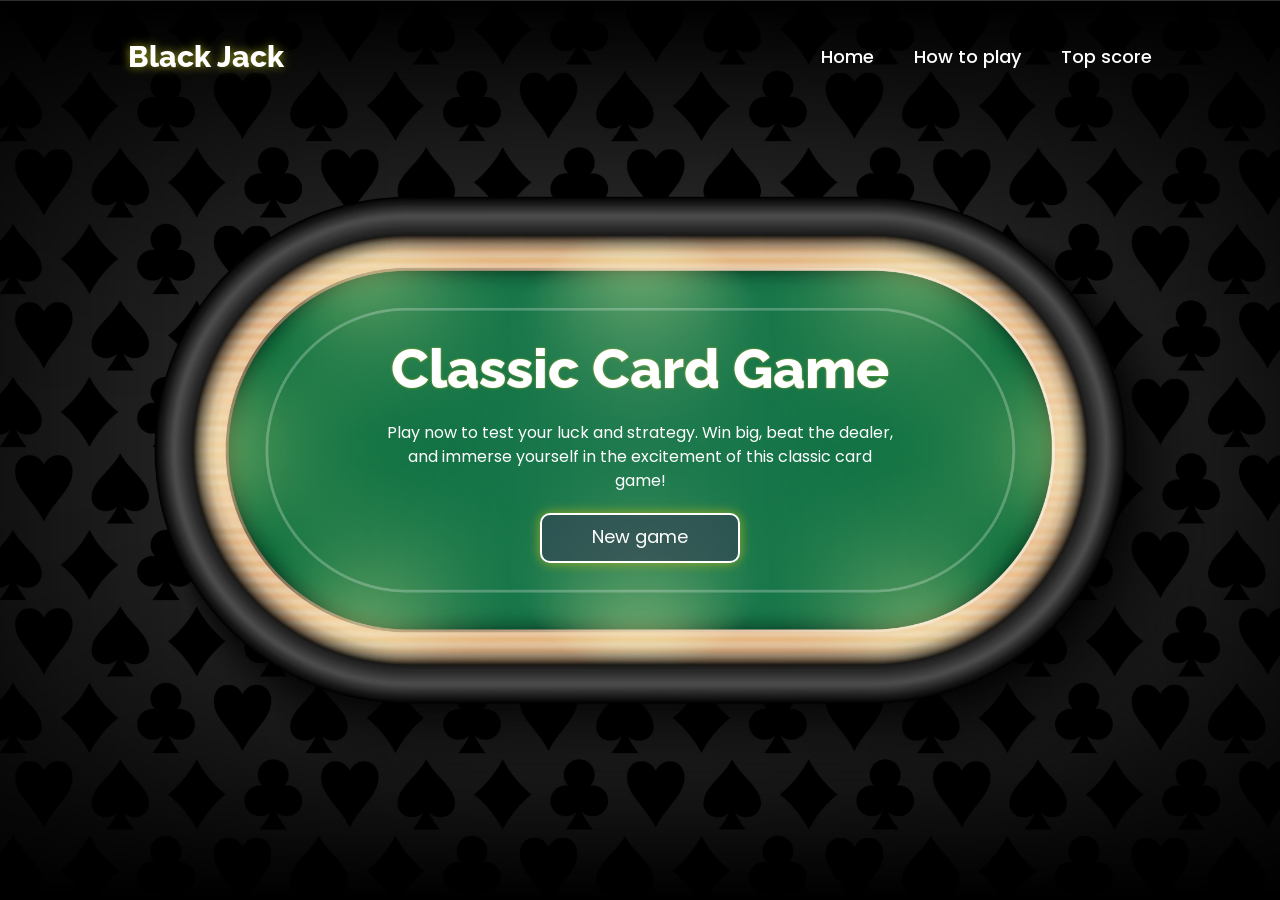
<file: Index.html>
<!DOCTYPE html>
<html lang="en">

<head>
  <meta charset="UTF-8">
  <meta name="viewport" content="width=device-width, initial-scale=1.0">
  <link rel="stylesheet"
    href="https://cdnjs.cloudflare.com/ajax/libs/modern-normalize/0.6.0/modern-normalize.min.css" />
  <link rel="preconnect" href="https://fonts.googleapis.com" />
  <link rel="preconnect" href="https://fonts.gstatic.com" crossorigin />
  <link href="https://fonts.googleapis.com/css2?family=Poppins:wght@400;600&family=Raleway:wght@800&display=swap"
    rel="stylesheet" />

  <link rel="stylesheet" href="./css/style.css" />
  <title>BlackJack Game</title>
</head>

<body>
  <header class="header">
    <div class="header-container">
      <a href="#" class="logo link">Black Jack</a>
      <nav class="main-nav">
        <a class="link" href="#">Home</a>
        <a class="modal-lnk link" href="#">How to play</a>
        <a class="link" href="#">Top score</a>
      </nav>
    </div>
  </header>

  <main class="main">
    <div class="section-wraper">
      <section class="game-section">
        <h2>Dealer: <span class="dealer-score"></span></h2>
        <div class="dealer-cards">
          <img class="back-card" src="./image/cards/BACK.png" alt="" />
        </div>


        <h2>Player: <span class="player-score"></span></h2>
        <div class="player-cards"></div>
        <div class="btn-wraper">
          <button class="hit-btn button">hit</button>
          <button class="stay-btn button">stay</button>
        </div>

      </section>


      <section class="hero-section">
        <h1 class="hero-header">classic card game</h1>
        <p class="hero-story">
          Play now to test your luck and strategy. Win big, beat the dealer,
          and immerse yourself in the excitement of this classic card game!
        </p>
        <button class="new-game-btn button">New game</button>
      </section>

      
    </div>
  </main>

  <!-- <footer>
      <div class="footer-container">
        <a href="#" class="logo link">Black Jack</a>
        <nav class="main-nav">
          <a class="link" href="#">Home</a>
          <a class="link" href="#">How to play</a>
          <a class="link" href="#">Top score</a>
        </nav>
      </div>
    </footer> -->


  <div class="modal">
    <div class="modal-how-to-play">
      <h2>How to play</h2>
      <p>
        Blackjack, a classic card game, revolves around achieving a hand value
        as close to 21 as possible without exceeding it. Played with standard
        decks of 52 cards, each card holds its own value: number cards (2-10)
        are worth their face value, face cards (Jacks, Queens, Kings) are
        valued at 10 points, and Aces can be counted as either 1 or 11,
        depending on the player's advantage. At the outset, players and the
        dealer are dealt two cards each. Players make decisions to "hit,"
        receiving additional cards to improve their hand's total, or "stand,"
        opting to keep their current hand. If a player's hand value surpasses
        21, they go "bust" and automatically lose the round. The dealer, on
        the other hand, must adhere to a set of predetermined rules, typically
        hitting until their hand value reaches 17 or higher. Victory hinges on
        having a hand value closer to 21 than the dealer's without going bust.
        Achieving a two-card total of 21, known as a "Blackjack" (comprising
        an Ace and a 10-point card).
      </p>
      <button class="got-it-btn button">Got it!</button>
    </div>
  </div>

  <script src="./js/script.js"></script>
</body>


</html>
</file>
<file: css/style.css>
/* ========== VARIABLES ========== */
:root {
  --white-color: #ffffff;
  --green-color: rgb(0, 128, 0);
  --green-colorOpasity: rgba(22, 89, 22, 0.5);
  --text-color: #ffffff;
  --hover-color: rgba(182, 185, 25, 0.8);

  --btn-bg-color: #373e579d;
  --btn-bg-hover-color: #6a0b9dd8;
  --btn-golg-border: rgba(245, 222, 179, 1);

  --cardHeight: 175px;
  --cardWidth: 125px;

  --logo-font: "Raleway", sans-serif;
  --main-font: "Poppins", sans-serif;
}
/* ========== /VARIABLES ========== */


/* ========== GLOBAL ========== */
* {
  user-select: none;
}

.list {
  list-style-type: none;
}

.link {
  text-decoration: none;
}

.button {
  cursor: pointer;
}

h1,
h2,
h3,
h4,
h5,
h6,
p {
  margin-top: 0;
  margin-bottom: 0;
}

ul,
ol {
  padding-left: 0;
  margin-top: 0;
  margin-bottom: 0;
}

img {
  display: block;
}

body {
  font-family: var(--main-font);
  color: var(--text-color);
  background-color: var(--white-color);
  color: var(--white-color);
  overflow: hidden;
}
/* ========== END GLOBAL ========== */


/* ========== HEADER ========== */
.header-container {
  display: flex;
  flex-wrap: wrap;
  z-index: 2;
  justify-content: space-between;
  align-items: center;
  align-self: center;
  position: fixed;
  top: 0;
  left: 0;
  width: 100%;
  padding: 40px 10%;
  background-color: transparent;
}

.main-nav {
  display: flex;
  gap: 40px;
}

.header-icon {
  display: none;
}

.burger-btn {
  background-color: transparent;
  color: var(--white-color);
  border: none;
  outline: none;
  font-size: 20px;
  transition: scale 0.3s;
}

.burger-btn:hover {
  transform: scale(1.3);
}

.main-nav a {
  font-size: 18px;
  color: var(--white-color);
  font-weight: 500;
  transition: color 0.3s;
}

.main-nav a:hover {
  color: var(--hover-color);
}

.logo {
  font-family: var(--logo-font);
  font-size: 30px;
  font-weight: 800;
  color: var(--white-color);
  filter: drop-shadow(0 0 5px var(--hover-color));
}
/* ========== END HEADER ========== */


/* ========== MAIN ========== */
.main {
  min-height: 100vh;
  background-image: url("../image/main-bg2.jpg");
  background-size: cover;
  background-repeat: no-repeat;
  background-position: center;
}

.section-wraper {
  display: flex;
  width: 100%;
  height: 100vh;
}
/* ========== END MAIN ========== */


/* ========== HERO-SECTION ========== */
.hero-section {
  display: flex;
  flex-direction: column;
  gap: 20px;
  justify-content: center;
  align-items: center;
  width: 100%;
  height: 100vh;
  position: fixed;
  left: 0;
}

.hero-story {
  max-width: 40%;
  font-size: 16px;
  line-height: 1.5;
  text-align: center;
}

.hero-header {
  font-family: var(--logo-font);
  font-size: 55px;
  text-transform: capitalize;
  font-weight: 800;
  color: var(--white-color);
  filter: drop-shadow(0 0 1px var(--hover-color));
  text-align: center;
}

.new-game-btn {
  height: 50px;
  width: 200px;
  background-color: var(--btn-bg-color);
  border: 2px solid var(--white-color);
  box-shadow: 0 0 12px var(--hover-color);
  border-radius: 10px;
  outline: none;
  font-size: 18px;
  color: var(--white-color);
  transition: background-color 0.3s;
}

.player-form {
  display: flex;
  flex-direction: column;
  align-items: center;
  justify-content: center;
  gap: 20px;
}

#player-name-input {
  height: 50px;
  width: 300px;
  background-color: #373e573b;
  border: 2px solid var(--white-color);
  box-shadow: 0 0 12px var(--hover-color);
  border-radius: 10px;
  font-size: 18px;
  color: var(--white-color);
  text-align: center;
}

#player-name-input::placeholder {
  color: var(--white-color);
}

.new-game-btn:hover {
  background-color: var(--btn-bg-hover-color);
}
/* ========== END HERO-SECTION ========== */


/* ========== GAME SECTION ========== */
.game-section {
  width: 100%;
  height: 100vh;
  background-color: var(--green-color);
  background-image: radial-gradient(rgba(0, 0, 0, 0.3), rgba(0, 0, 0, 0.6)),
    url("../image/game-bg.jpg");
  background-position: center center;
  background-repeat: no-repeat;
  background-size: cover;
  position: relative;
  z-index: 100;
  left: -100%;
  transition: left 1500ms;
  display: flex;
  flex-direction: column;
  gap: 30px;
  justify-content: center;
  align-items: center;
}

.game-section.active {
  left: 0%;
}

.game-section h2 {
  font-size: 24px;
  text-transform: capitalize;
  font-weight: 800;
  color: var(--white-color);
}

.dealer-cards {
  display: flex;
  flex-wrap: wrap;
  justify-content: center;
  align-items: center;
  gap: 8px;
}

.dealer-cards img {
  height: var(--cardHeight);
  width: var(--cardWidth);
}

.player-cards {
  display: flex;
  flex-wrap: wrap;
  justify-content: center;
  align-items: center;
  gap: 8px;
}

.player-cards img {
  height: var(--cardHeight);
  width: var(--cardWidth);
}

.btn-wraper {
  display: flex;
  gap: 30px;
}

.hit-btn,
.stay-btn {
  height: 45px;
  width: 150px;
  background-color: rgba(0, 128, 0, 0.65);
  border: 2px solid rgba(245, 222, 179, 0.2);
  border-radius: 10px;
  outline: none;
  font-size: 18px;
  color: var(--white-color);
  text-transform: uppercase;
  transition: background-color 0.3s, border 0.3s;
}

.hit-btn:hover,
.stay-btn:hover {
  background-color: var(--green-color);
  border: 2px solid var(--btn-golg-border);
  text-transform: uppercase;
}

.count {
  display: flex;
  width: 250px;
  height: 130px;
  justify-content: space-between;
  background-repeat: no-repeat;
  background-position: center center;
  background-size: cover;
  background-image: url(../image/vs.jpg);
  border-radius: 25px;
  border: 3px solid wheat;
}

.count-dealer {
  width: 40%;
  display: flex;
  flex-direction: column;
  justify-content: center;
  align-items: center;
}

.count-player {
  width: 40%;
  display: flex;
  flex-direction: column;
  justify-content: center;
  align-items: center;
}

.counter {
  font-size: 52px;
}

.exit-game {
  background-color: transparent;
  position: absolute;
  z-index: 10;
  top: 30px;
  right: 30px;
  font-family: var(--logo-font);
  font-size: 24px;
  text-transform: capitalize;
  font-weight: 800;
  color: var(--white-color);
  border: none;
  outline: none;
  transition: transform 0.3s;
}

.exit-game:hover,
.exit-game:focus {
  transform: scale(1.3);
}
/* ========== END GAME SECTION ========== */

/* ========== FOOTER ========== */
.footer-wrap {
  display: flex;
  flex-direction: column;
  position: fixed;
  justify-content: center;
  align-items: center;
  bottom: 10px;
  left: 50%;
  gap: 8px;
  transform: translate(-50%, 0%);
}

.social-networks {
  display: flex;
  gap: 20px;
  justify-content: center;
  align-items: center;
}

.follow-us {
  font-family: var(--logo-font);
  text-transform: uppercase;
  font-size: 14px;
  font-weight: 600;
  color: #fff;
}

.social-networks i {
  font-size: 200%;
  margin: 1%;
  padding: 5%;
  color: #ffffff;
  transition: scale 0.3s, color 0.3s;
}

.social-networks i:hover {
  color: var(--hover-color);
  transform: scale(1.3);
}

.copyright {
  font-size: 10px;
  color: #fff;
}
/* ========== END FOOTER ========== */


/* ========== MODAL HOW TO PLAY ========== */
.modal {
  position: absolute;
  top: 0;
  left: 0;
  width: 100%;
  height: 100vh;
  opacity: 0;
  transition: opacity 0.2s;
  pointer-events: none;
  backdrop-filter: blur(15px);
  -webkit-backdrop-filter: blur(15px);
  z-index: 9;
}

.modal-how-to-play {
  position: absolute;
  z-index: 10;
  top: 50%;
  left: 50%;
  transform: translate(-50%, -50%);
  width: 50%;
  background-color: rgba(40, 73, 5, 0.589);
  border-radius: 50px;
  display: flex;
  flex-direction: column;
  align-items: center;
  padding: 30px;
  gap: 30px;
}

.modal.active {
  opacity: 1;
  pointer-events: auto;
}

.modal-how-to-play h2 {
  font-size: 48px;
  color: var(--white-color);
}

.modal-how-to-play p {
  font-size: 18px;
  line-height: 1.6;
  color: var(--white-color);
  font-weight: 500;
}

.got-it-btn {
  width: 130px;
  height: 50px;
  background-color: var(--btn-bg-color);
  border: 2px solid var(--white-color);
  box-shadow: 0 0 12px var(--hover-color);
  border-radius: 10px;
  outline: none;
  border-radius: 8px;
  font-size: 18px;
  color: var(--white-color);
  letter-spacing: 1px;
  transition: background-color 0.3s;
}

.got-it-btn:hover {
  background-color: var(--btn-bg-hover-color);
}
/* ========== END MODAL HOW TO PLAY ========== */


/* ========== MODAL TOPSCORE ========== */
.modalScoreBack {
  position: absolute;
  top: 0;
  left: 0;
  width: 100%;
  height: 100vh;
  opacity: 0;
  transition: opacity 0.2s;
  pointer-events: none;
  backdrop-filter: blur(15px);
  -webkit-backdrop-filter: blur(15px);
  z-index: 9;
}

.modal-score {
  position: absolute;
  z-index: 10;
  top: 50%;
  left: 50%;
  transform: translate(-50%, -50%);
  width: 50%;
  background-color: rgba(40, 73, 5, 0.589);
  border-radius: 50px;
  display: flex;
  flex-direction: column;
  align-items: center;
  padding: 30px;
  gap: 30px;
}

.modalScoreBack.active {
  opacity: 1;
  pointer-events: auto;
}

.modal-score h2 {
  font-size: 48px;
  color: var(--white-color);
}

.got-it-score-btn {
  width: 130px;
  height: 50px;
  background-color: var(--btn-bg-color);
  border: 2px solid var(--white-color);
  box-shadow: 0 0 12px var(--hover-color);
  outline: none;
  border-radius: 8px;
  font-size: 18px;
  color: var(--white-color);
  letter-spacing: 1px;
  transition: background-color 0.3s;
}

.got-it-score-btn:hover {
  background-color: var(--btn-bg-hover-color);
}

.Clean-btn {
  align-self: end;
  width: 130px;
  height: 30px;
  background-color: rgba(255, 0, 0, 0.3);
  border: 1px solid var(--white-color);
  outline: none;
  border-radius: 8px;
  font-size: 14px;
  color: var(--white-color);
  letter-spacing: 1px;
  transition: background-color 0.3s;
}

.Clean-btn:hover {
  background-color: rgba(255, 0, 0, 0.8);
}
/* ========== END TOPSCORE ========== */


/* ========== ADAPTIVE ========== */
@media only screen and (max-width: 990px) {
  body {
    --cardHeight: calc(175px*0.7);
    --cardWidth: calc(125px*0.7);
  }

  .hero-story {
    max-width: 60%;
  }

  .hero-header {
    font-size: 42px;
  }

  .count {
    width: 180px;
    height: 90px;
    border-radius: 15px;
  }

  .counter {
    font-size: 32px;
  }

  .count-title {
    font-size: 14px;
  }

  .modal-how-to-play {
    width: 80%;
  }

  .modal-how-to-play p {
    font-size: 14px;
    line-height: 1.4;
  }

  .modal-how-to-play h2 {
    font-size: 36px;
  }

  .modal-score h2 {
    font-size: 36px;
  }

  .modal-score {
    width: 80%;
  }
}

@media only screen and (max-width: 600px) {
  body {
    --cardHeight: calc(175px*0.5);
    --cardWidth: calc(125px*0.5);
  }

  .header-icon {
    display: block;
  }

  .main-nav {
    display: none;
  }

  .main-nav.active {
    background-color: var(--green-colorOpasity);
    border-radius: 8px;
    padding: 15px;
    display: flex;
    flex-direction: column;
    position: fixed;
    right: 30px;
    top: 80px;
    z-index: 3;
    gap: 15px;
    text-align: right;
  }

  .hero-story {
    max-width: 90%;
    font-size: 14px;
  }

  .hero-header {
    font-size: 32px;
  }

  .count {
    width: 150px;
    height: 70px;
    border-radius: 10px;
  }

  .counter {
    font-size: 24px;
  }

  .count-title {
    font-size: 12px;
  }

  .modal-how-to-play {
    width: 90%;
  }

  .modal-how-to-play p {
    font-size: 14px;
    line-height: 1.3;
  }

  .modal-how-to-play h2 {
    font-size: 28px;
  }

  .modal-score h2 {
    font-size: 28px;
  }

  .modal-score {
    width: 90%;
  }
}
/* ========== END ADAPTIVE ========== */
</file>
